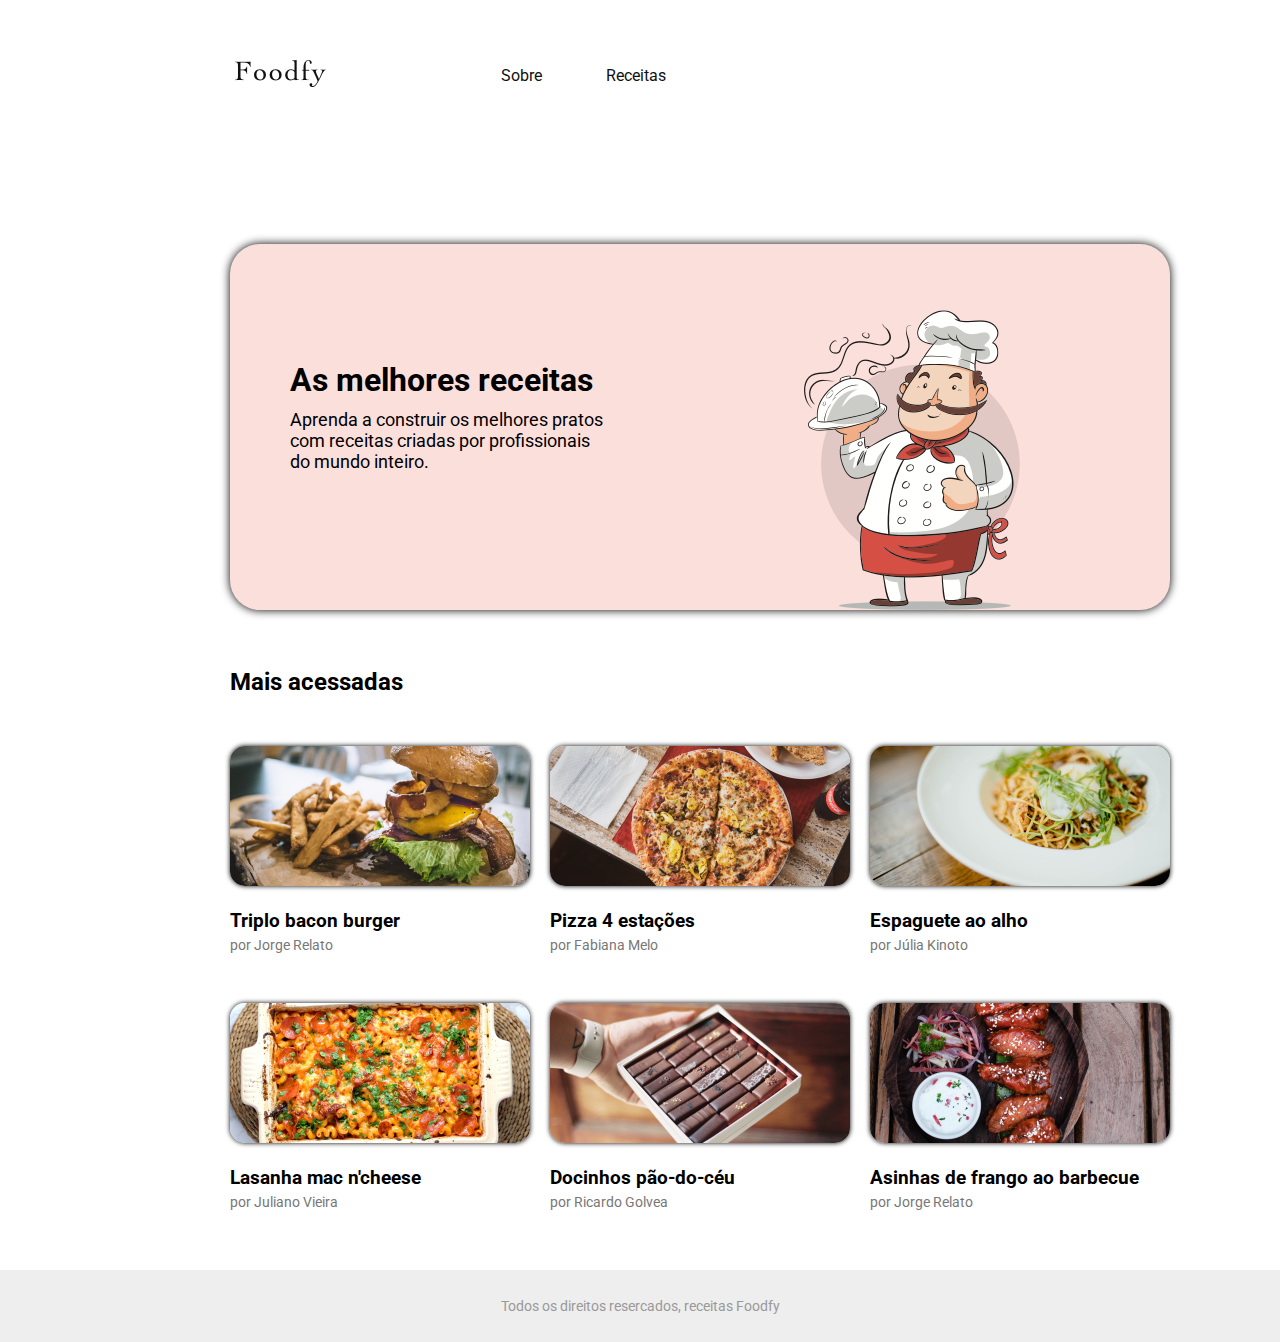
<file: index.html>
<!DOCTYPE html>
<html lang="pt-br">
    <head>
        <meta charset="UTF-8">
        <link href="https://fonts.googleapis.com/css2?family=Roboto:ital@0;1&display=swap" rel="stylesheet">
        <meta name="viewport" content="width=device-width, initial-scale=1.0">
        <link rel="stylesheet" href="css/style.css">
        <title>Foodfy</title>
    </head>
    <body>
        <section class="menu">
            <header>
                <a href="/"><img src="assets/logo.png" alt=""></a>
                <div card="links">

                    <a href="about.html">Sobre</a>
                    <a href="revenue.html">Receitas</a>
                </div>

            </header>
        </section>

        <section class="banner">
            <main class="banner">
                <img src="assets/chef.png" alt="">

                <h1 class="title">As melhores receitas</h1>

                <p>Aprenda a construir os melhores pratos com receitas criadas por profissionais do mundo inteiro.</p>

            </main>
        </section>

        <section class="grid_acessadas">
            <h2>Mais acessadas</h2>
            <div class="cards">

                <div class="card">

                    <img src="assets/burger.png" alt="Triplo bacon">
                    <h3>Triplo bacon burger</h3>
                    <p>por Jorge Relato</p>
                </div>

                <div class="card">
                    <img src="assets/pizza.png" alt="Pizza 4 estações">
                    <h3>Pizza 4 estações</h3>
                    <p>por Fabiana Melo</p>
                </div>

                <div class="card">
                    <img src="assets/espaguete.png" alt="Espaguete ao alho">
                    <h3>Espaguete ao alho</h3>
                    <p>por Júlia Kinoto</p>
                </div>

                <div class="card">
                    <img src="assets/lasanha.png" alt="Lasanha mac n'cheese">
                    <h3>Lasanha mac n'cheese</h3>
                    <p>por Juliano Vieira</p>
                </div>

                <div class="card">
                    <img src="assets/doce.png" alt="Docinhos pão-do-céu">
                    <h3>Docinhos pão-do-céu</h3>
                    <p>por Ricardo Golvea</p>
                </div>

                <div class="card">
                    <img src="assets/asinhas.png" alt="Asinhas de frango ao barbecue">
                    <h3>Asinhas de frango ao barbecue</h3>
                    <p>por Jorge Relato</p>
                </div>

            </div>

        </section>
        <footer>
            <div class="footer">
                <p>
                    Todos os direitos resercados, receitas Foodfy</p>
            </div>
        </footer>

    </body>
</html>
</file>
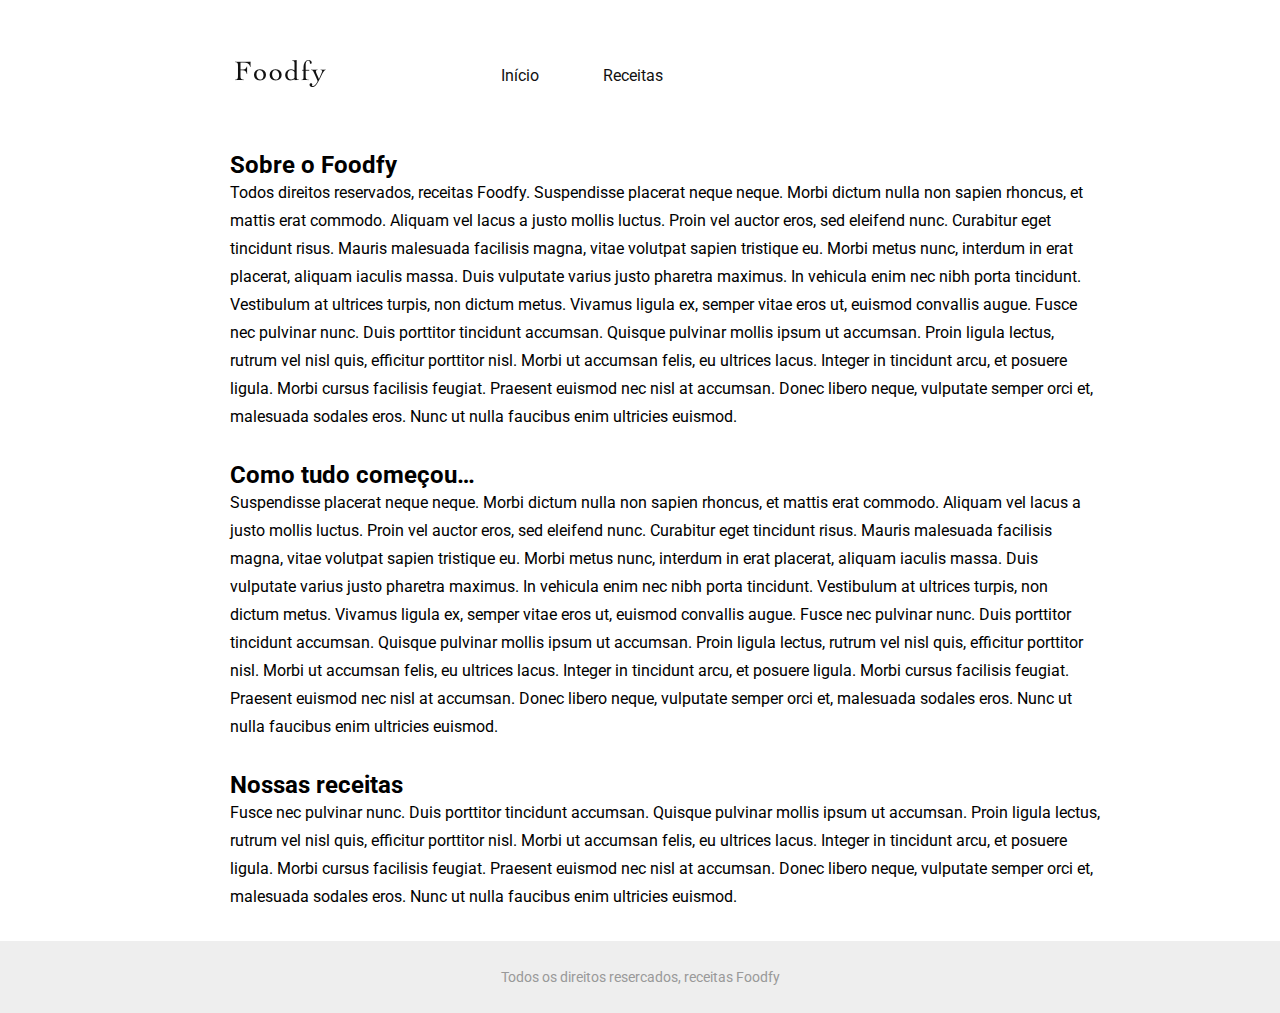
<file: about.html>
<!DOCTYPE html>
<html lang="pt-br">
    <head>
        <meta charset="UTF-8">
        <link href="https://fonts.googleapis.com/css2?family=Roboto:ital@0;1&display=swap" rel="stylesheet">
        <meta name="viewport" content="width=device-width, initial-scale=1.0">
        <link rel="stylesheet" href="css/style.css">
        <title>Foodfy</title>
    </head>
    <body>
        <section class="menu">
            <header>
                <a href="index.html"><img src="assets/logo.png" alt=""></a>
                <div card="links">

                    <a href="index.html">Início</a>
                    <a href="revenue.html">Receitas</a>
                </div>

            </header>
        </section>
<section class="about">
       <h2>Sobre o Foodfy</h2>
<p>Todos direitos reservados, receitas Foodfy.
Suspendisse placerat neque neque. Morbi dictum nulla non sapien rhoncus, et mattis erat commodo. Aliquam vel
lacus a justo mollis luctus. Proin vel auctor eros, sed eleifend nunc. Curabitur eget tincidunt risus. Mauris malesuada
facilisis magna, vitae volutpat sapien tristique eu. Morbi metus nunc, interdum in erat placerat, aliquam iaculis massa.
Duis vulputate varius justo pharetra maximus. In vehicula enim nec nibh porta tincidunt. Vestibulum at ultrices turpis,
non dictum metus. Vivamus ligula ex, semper vitae eros ut, euismod convallis augue.
Fusce nec pulvinar nunc. Duis porttitor tincidunt accumsan. Quisque pulvinar mollis ipsum ut accumsan. Proin ligula
lectus, rutrum vel nisl quis, efficitur porttitor nisl. Morbi ut accumsan felis, eu ultrices lacus. Integer in tincidunt arcu, et
posuere ligula. Morbi cursus facilisis feugiat. Praesent euismod nec nisl at accumsan. Donec libero neque, vulputate
semper orci et, malesuada sodales eros. Nunc ut nulla faucibus enim ultricies euismod.<p>
    </section>
    <section class="start">
         <h2>Como tudo começou…</h2>
<p>Suspendisse placerat neque neque. Morbi dictum nulla non sapien rhoncus, et mattis erat commodo. Aliquam vel
lacus a justo mollis luctus. Proin vel auctor eros, sed eleifend nunc. Curabitur eget tincidunt risus. Mauris malesuada
facilisis magna, vitae volutpat sapien tristique eu. Morbi metus nunc, interdum in erat placerat, aliquam iaculis massa.
Duis vulputate varius justo pharetra maximus. In vehicula enim nec nibh porta tincidunt. Vestibulum at ultrices turpis,
non dictum metus. Vivamus ligula ex, semper vitae eros ut, euismod convallis augue.
Fusce nec pulvinar nunc. Duis porttitor tincidunt accumsan. Quisque pulvinar mollis ipsum ut accumsan. Proin ligula
lectus, rutrum vel nisl quis, efficitur porttitor nisl. Morbi ut accumsan felis, eu ultrices lacus. Integer in tincidunt arcu, et
posuere ligula. Morbi cursus facilisis feugiat. Praesent euismod nec nisl at accumsan. Donec libero neque, vulputate
semper orci et, malesuada sodales eros. Nunc ut nulla faucibus enim ultricies euismod.</p>
        </section>

        <section class="revenue">

            <h2>Nossas receitas</h2>
            <p>Fusce nec pulvinar nunc. Duis porttitor tincidunt accumsan. Quisque pulvinar mollis ipsum ut accumsan. Proin ligula
lectus, rutrum vel nisl quis, efficitur porttitor nisl. Morbi ut accumsan felis, eu ultrices lacus. Integer in tincidunt arcu, et
posuere ligula. Morbi cursus facilisis feugiat. Praesent euismod nec nisl at accumsan. Donec libero neque, vulputate
semper orci et, malesuada sodales eros. Nunc ut nulla faucibus enim ultricies euismod.</p>

        </section>
        
            <footer>
       <div class="footer">
                <p> Todos os direitos resercados, receitas Foodfy</p>
            </div>
      </footer>
        
    </body>
</html>
</file>
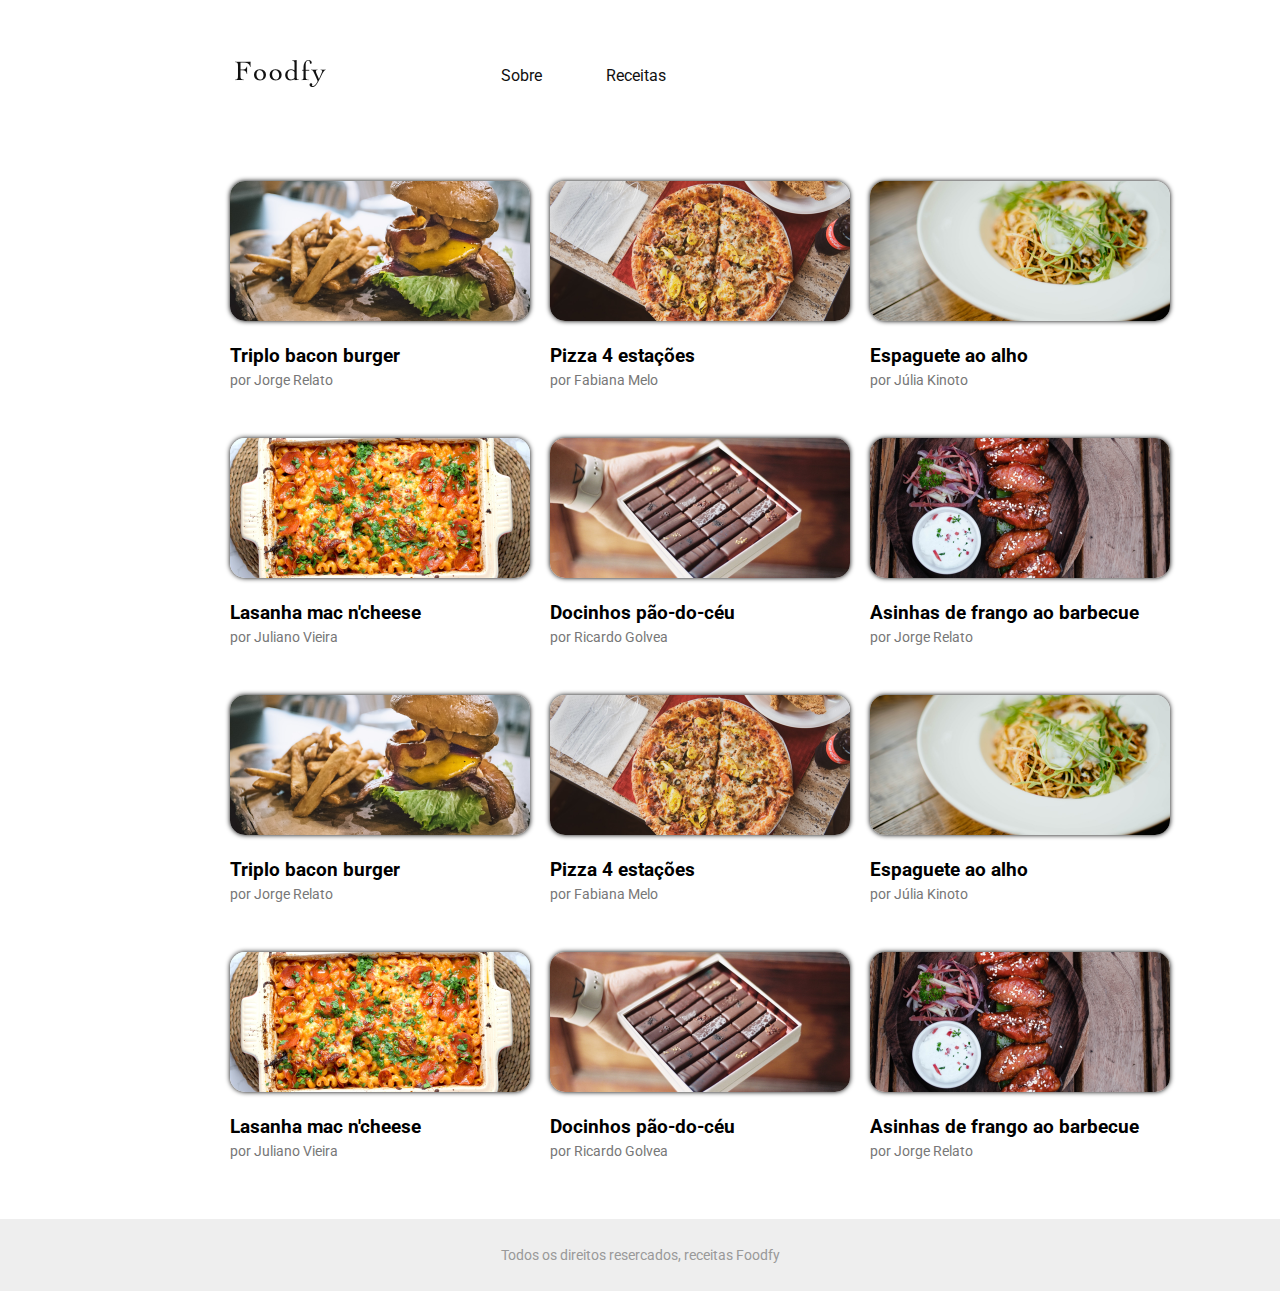
<file: revenue.html>
<!DOCTYPE html>
<html lang="pt-br">
    <head>
        <meta charset="UTF-8">
        <link href="https://fonts.googleapis.com/css2?family=Roboto:ital@0;1&display=swap" rel="stylesheet">
        <meta name="viewport" content="width=device-width, initial-scale=1.0">
        <link rel="stylesheet" href="css/style.css">
        <title>Foodfy</title>
    </head>
    <body>
        <section class="menu">
            <header>
                <a href="/"><img src="assets/logo.png" alt=""></a>
                <div card="links">

                    <a href="about.html">Sobre</a>
                    <a href="">Receitas</a>
                </div>

            </header>
        </section>

     

        <section class="grid_acessadas">
            
            <div class="cards">

                <div class="card" id="burger">

                    <img src="assets/burger.png" alt="Triplo bacon">
                    <h3>Triplo bacon burger</h3>
                    <p>por Jorge Relato</p>
                </div>

                <div class="card" id="pizza">
                    <img src="assets/pizza.png" alt="Pizza 4 estações">
                    <h3>Pizza 4 estações</h3>
                    <p>por Fabiana Melo</p>
                </div>

                <div class="card" id="espaguete">
                    <img src="assets/espaguete.png" alt="Espaguete ao alho">
                    <h3>Espaguete ao alho</h3>
                    <p>por Júlia Kinoto</p>
                </div>

                <div class="card" id="lasanha">
                    <img src="assets/lasanha.png" alt="Lasanha mac n'cheese">
                    <h3>Lasanha mac n'cheese</h3>
                    <p>por Juliano Vieira</p>
                </div>

                <div class="card" id="doce">
                    <img src="assets/doce.png" alt="Docinhos pão-do-céu">
                    <h3>Docinhos pão-do-céu</h3>
                    <p>por Ricardo Golvea</p>
                </div>

                <div class="card" id="asinhas">
                    <img src="assets/asinhas.png" alt="Asinhas de frango ao barbecue">
                    <h3>Asinhas de frango ao barbecue</h3>
                    <p>por Jorge Relato</p>
                </div>

                    <div class="card" id="burger">

                    <img src="assets/burger.png" alt="Triplo bacon">
                    <h3>Triplo bacon burger</h3>
                    <p>por Jorge Relato</p>
                </div>

                <div class="card" id="pizza">
                    <img src="assets/pizza.png" alt="Pizza 4 estações">
                    <h3>Pizza 4 estações</h3>
                    <p>por Fabiana Melo</p>
                </div>

                <div class="card" id="espaguete">
                    <img src="assets/espaguete.png" alt="Espaguete ao alho">
                    <h3>Espaguete ao alho</h3>
                    <p>por Júlia Kinoto</p>
                </div>

                <div class="card" id="lasanha">
                    <img src="assets/lasanha.png" alt="Lasanha mac n'cheese">
                    <h3>Lasanha mac n'cheese</h3>
                    <p>por Juliano Vieira</p>
                </div>

                <div class="card"id="doce">
                    <img src="assets/doce.png" alt="Docinhos pão-do-céu">
                    <h3>Docinhos pão-do-céu</h3>
                    <p>por Ricardo Golvea</p>
                </div>

                <div class="card"id="asinhas">
                    <img src="assets/asinhas.png" alt="Asinhas de frango ao barbecue">
                    <h3>Asinhas de frango ao barbecue</h3>
                    <p>por Jorge Relato</p>
                </div>
            </div>

      
           

        </section>

        <div class="modal-overlay ">

            <div class="modal">

                <iframe src="" scrolling="no"  frameborder="0"></iframe>
                <!--<img src="assets/asinhas.png" alt="">-->
                
                    <h2>Asinhas de frango ao barbecue</h2>
                    <p>por Jorge Relato</p>
                    
                    <h5>fechar</h5>

                
                 </div>
        </div>
       
        
    </body>
<script src="script.js"></script>
         <footer>
       <div class="footer">
                <p> Todos os direitos resercados, receitas Foodfy</p>
            </div>
      </footer>
</html>
</file>
<file: css/style.css>
*{

            margin: 0;
            padding: 0;
            border: 0;

        }
        body{
            font-family: 'Roboto', sans-serif;

        }

        /* style menu */
        .menu header{
            width: 90%;
            padding: 60.1px;
            display: flex;
            align-items: center;
            
        }
        .menu header div{
            text-align: center;

            
            
        }
        .menu header img{

            margin: 0 231px;
            width: 90.6;
            height: 26.9;
            margin-left: 175px;
            margin-right: 145px;

        }
        .menu header div a {
            font-size: 16px;
            color: #111111;
            margin: 0 30px;
            text-decoration: none;

        }

        /* style banner */

        .banner main{

            width: 940px;
            height: 366px;
            background: #FBDFDB ; 
            margin: 93px 230px 644px;
            border-radius: 30px;
            box-shadow: 0 0 10px;
            margin-bottom: 4.5%;
        }

        .banner main h1{
            padding-top: 117px;
            padding-left: 60px;
            font-size: 32px;
        }

        .banner main p{
            width: 316px;
          
            padding-top: 10px;
           
            padding-left: 60px;
            font-size: 18px;
            
        }
        .banner  img{
            
            float: right;
            margin-top: 66px;
            margin-right: 150px;

        

        }

        /* style grid */

        .grid_acessadas h2{

            
            margin-top: 50px;
            margin-bottom: 20px;
            margin-left: 230px;

        }

      .cards{

            max-width: 870px;
            margin-left: 200px;
            display: grid;
            grid-template-columns: 1fr 1fr 1fr ; padding: 30.1px;
            /* margin-top: 50px; */
            gap: 20px;
          
        }
        .card{
            cursor: pointer;
        }
        .card img{

                width: 300px;
                height: 140px;
                border-radius: 15px;
                box-shadow: 0 0 5px;
                margin-bottom: 20px;

        }

        .card h2{
            margin-top: 20px;
            font-size: 18px;
            width: 156px;
            height: 21px;
            line-height: 21px;
        
        }

     .card p{
            margin-top: 5px;
            font-size: 14px;
            line-height: 16px;
            color: #777777;
            width: 120px;
           
            margin-bottom: 30px;
        }

 

        footer  p{

            font-size: 14px;
        
            line-height: 26px;

            color:#999999;
            
            text-align: center;
            
            padding: 23px;
        }

             
footer{
    /* text-align: center; */
    padding:24 px;
    background-color: #EEEEEE;
  
}


/* ===========style about========== */

.about{
    width: 870px;
    line-height: 28px;
    margin-left: 230px;
    margin-bottom: 30px;
}

.start{
    
        width: 870px;
        line-height: 28px;
        margin-left: 230px;
        margin-bottom: 30px;

}

.revenue{
    
    width: 870px;
    line-height: 28px;
    margin-left: 230px;
    margin-bottom: 30px;

}


/* ================modal- revenue============== */


.modal-overlay{

    background-color: rgba(179, 120, 12, 0.6);
    width: 100%;
    height: 100%;
    position: fixed;
    top:0px;
   opacity: 0;
   visibility: hidden;
}

.modal{

    background-color: white;
    width: 660px;
    height: 413px;
    margin: 15vh auto;
    border-radius: 16px;
    display: flex;
    position: relative;
    
}

/* .modal img{
    width: 600px;
    height: 200px;
    border-radius: 15px;
    margin-top: 30px;
    margin-left: 30px;
    
} */

.modal h2{
    position: absolute;
    width: 332px;
    height: 28px;
    text-align: center;
    margin-top: 250px;
    margin-bottom: 135px;
    margin-left: 164px;

}
.modal p{
    position: absolute;
    margin-top: 283px;
    margin-left:257px;
}

.modal  h5{
    width: 332px;
    height: 28px;
    text-align: center;
    margin-top: 380px;
    margin-bottom: 135px;
    margin-left: -475px;
    cursor: pointer;

}


/* ================modal- revenue activo============== */
.modal-overlay.active{
    opacity: 1;
    visibility: visible;
}



iframe{
    width: 600px;
    height: 200px;
    border-radius: 15px;
    margin-top: 30px;
    margin-left: 30px;
   
}
</file>
